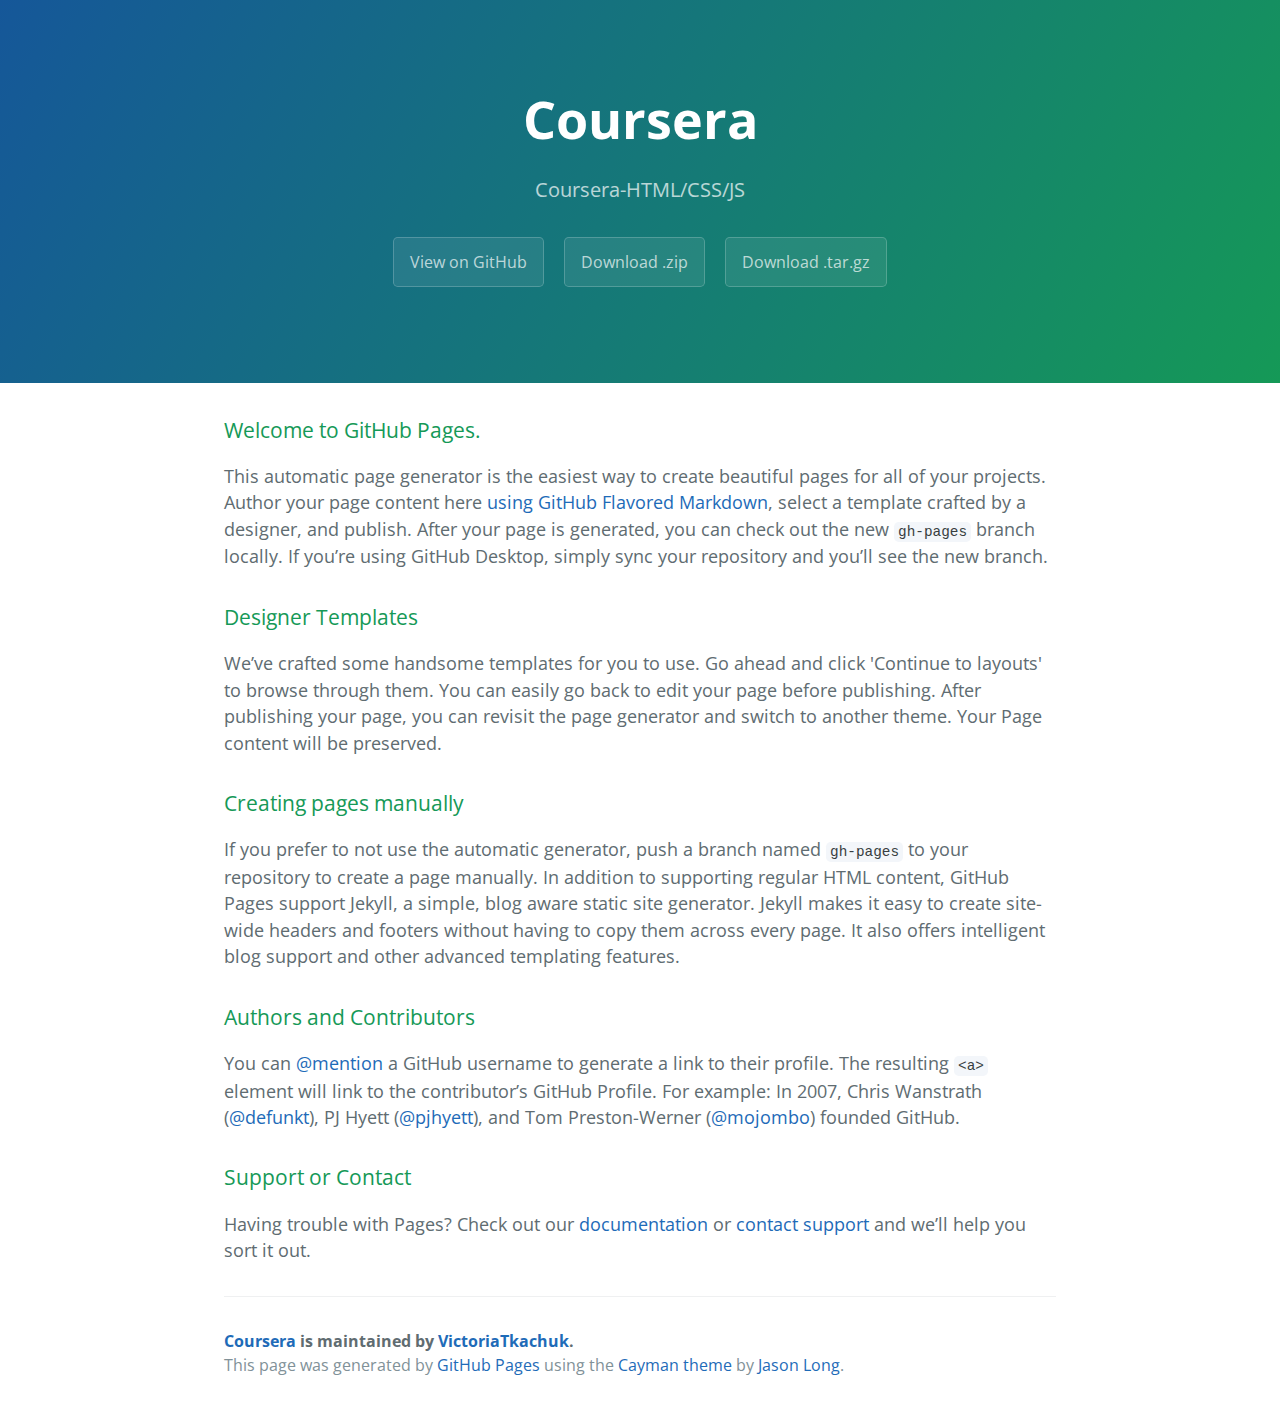
<file: index.html>
<!DOCTYPE html>
<html lang="en-us">
  <head>
    <meta charset="UTF-8">
    <title>Coursera by VictoriaTkachuk</title>
    <meta name="viewport" content="width=device-width, initial-scale=1">
    <link rel="stylesheet" type="text/css" href="stylesheets/normalize.css" media="screen">
    <link href='https://fonts.googleapis.com/css?family=Open+Sans:400,700' rel='stylesheet' type='text/css'>
    <link rel="stylesheet" type="text/css" href="stylesheets/stylesheet.css" media="screen">
    <link rel="stylesheet" type="text/css" href="stylesheets/github-light.css" media="screen">
  </head>
  <body>
    <section class="page-header">
      <h1 class="project-name">Coursera</h1>
      <h2 class="project-tagline">Coursera-HTML/CSS/JS</h2>
      <a href="https://github.com/VictoriaTkachuk/coursera" class="btn">View on GitHub</a>
      <a href="https://github.com/VictoriaTkachuk/coursera/zipball/master" class="btn">Download .zip</a>
      <a href="https://github.com/VictoriaTkachuk/coursera/tarball/master" class="btn">Download .tar.gz</a>
    </section>

    <section class="main-content">
      <h3>
<a id="welcome-to-github-pages" class="anchor" href="#welcome-to-github-pages" aria-hidden="true"><span aria-hidden="true" class="octicon octicon-link"></span></a>Welcome to GitHub Pages.</h3>

<p>This automatic page generator is the easiest way to create beautiful pages for all of your projects. Author your page content here <a href="https://guides.github.com/features/mastering-markdown/">using GitHub Flavored Markdown</a>, select a template crafted by a designer, and publish. After your page is generated, you can check out the new <code>gh-pages</code> branch locally. If you’re using GitHub Desktop, simply sync your repository and you’ll see the new branch.</p>

<h3>
<a id="designer-templates" class="anchor" href="#designer-templates" aria-hidden="true"><span aria-hidden="true" class="octicon octicon-link"></span></a>Designer Templates</h3>

<p>We’ve crafted some handsome templates for you to use. Go ahead and click 'Continue to layouts' to browse through them. You can easily go back to edit your page before publishing. After publishing your page, you can revisit the page generator and switch to another theme. Your Page content will be preserved.</p>

<h3>
<a id="creating-pages-manually" class="anchor" href="#creating-pages-manually" aria-hidden="true"><span aria-hidden="true" class="octicon octicon-link"></span></a>Creating pages manually</h3>

<p>If you prefer to not use the automatic generator, push a branch named <code>gh-pages</code> to your repository to create a page manually. In addition to supporting regular HTML content, GitHub Pages support Jekyll, a simple, blog aware static site generator. Jekyll makes it easy to create site-wide headers and footers without having to copy them across every page. It also offers intelligent blog support and other advanced templating features.</p>

<h3>
<a id="authors-and-contributors" class="anchor" href="#authors-and-contributors" aria-hidden="true"><span aria-hidden="true" class="octicon octicon-link"></span></a>Authors and Contributors</h3>

<p>You can <a href="https://help.github.com/articles/basic-writing-and-formatting-syntax/#mentioning-users-and-teams" class="user-mention">@mention</a> a GitHub username to generate a link to their profile. The resulting <code>&lt;a&gt;</code> element will link to the contributor’s GitHub Profile. For example: In 2007, Chris Wanstrath (<a href="https://github.com/defunkt" class="user-mention">@defunkt</a>), PJ Hyett (<a href="https://github.com/pjhyett" class="user-mention">@pjhyett</a>), and Tom Preston-Werner (<a href="https://github.com/mojombo" class="user-mention">@mojombo</a>) founded GitHub.</p>

<h3>
<a id="support-or-contact" class="anchor" href="#support-or-contact" aria-hidden="true"><span aria-hidden="true" class="octicon octicon-link"></span></a>Support or Contact</h3>

<p>Having trouble with Pages? Check out our <a href="https://help.github.com/pages">documentation</a> or <a href="https://github.com/contact">contact support</a> and we’ll help you sort it out.</p>

      <footer class="site-footer">
        <span class="site-footer-owner"><a href="https://github.com/VictoriaTkachuk/coursera">Coursera</a> is maintained by <a href="https://github.com/VictoriaTkachuk">VictoriaTkachuk</a>.</span>

        <span class="site-footer-credits">This page was generated by <a href="https://pages.github.com">GitHub Pages</a> using the <a href="https://github.com/jasonlong/cayman-theme">Cayman theme</a> by <a href="https://twitter.com/jasonlong">Jason Long</a>.</span>
      </footer>

    </section>

  
  </body>
</html>
</file>
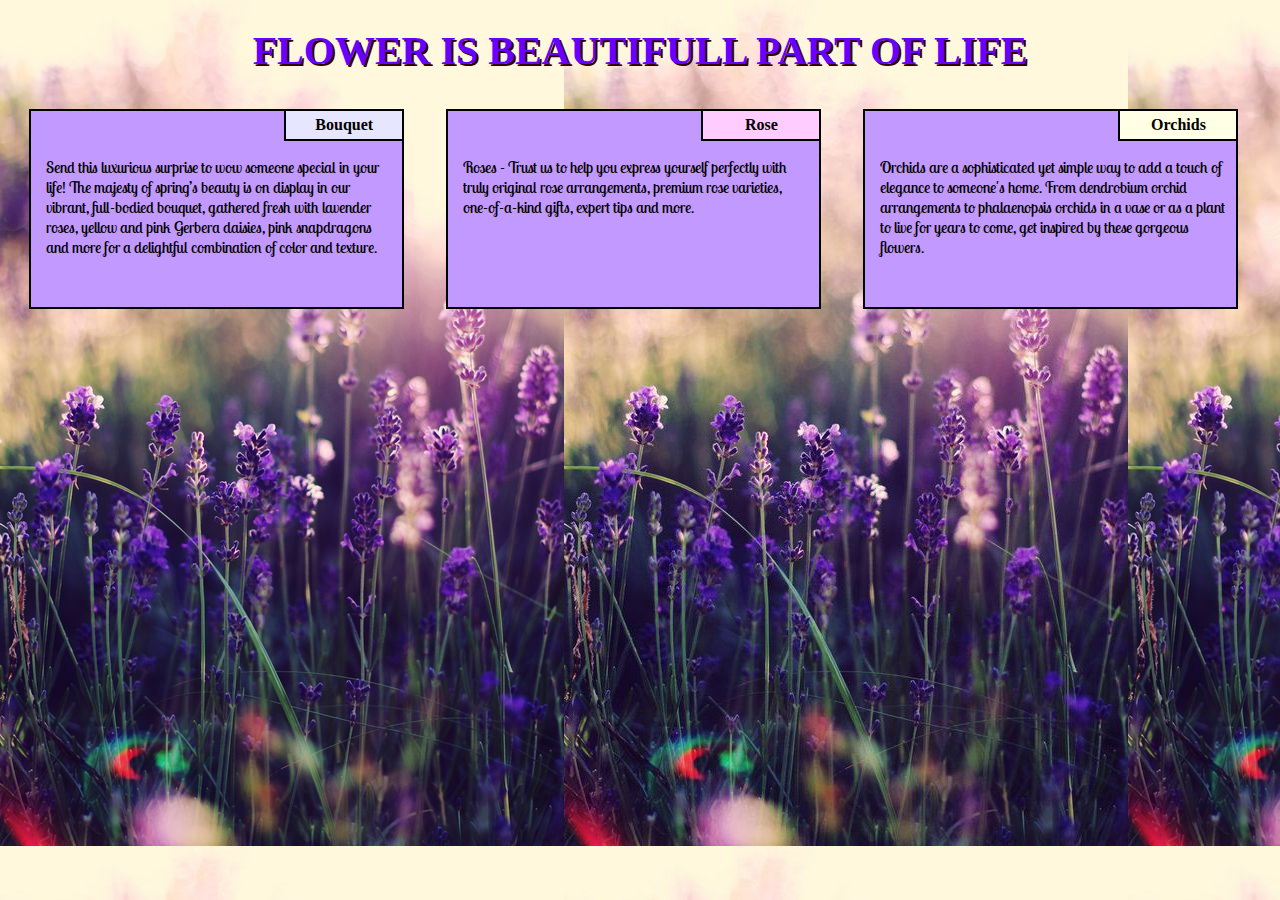
<file: coursera-2/index.html>
<!DOCTYPE html>
<html>
<head>
<meta charset="utf-8">
<meta name="viewport" content="width=device-width, initial-scale=1">
<link rel="stylesheet" type="text/css" href="css/style.css">
<link href='https://fonts.googleapis.com/css?family=Lobster+Two:400italic' rel='stylesheet' type='text/css'>
<title>About Flower</title>
</head>
<body>
<h1>Flower is beautifull part of life</h1>

<div class="row">
  <div class="col-lg-4 col-md-6 col-m-12">
  	<div  class="title">
  		<span id="tile-1">Bouquet</span>
  		<p>Send this luxurious surprise to wow someone special in your life! The majesty of spring’s beauty is on display in our vibrant, full-bodied bouquet, gathered fresh with lavender roses, yellow and pink Gerbera daisies, pink snapdragons and more for a delightful combination of color and texture.</p>
  	</div>
  </div>	
  <div class="col-lg-4 col-md-6 col-m-12">
  	<div  class="title">
  		<span id="tile-2">Rose</span>
  		<p>Roses - Trust us to help you express yourself perfectly with truly original rose arrangements, premium rose varieties, one-of-a-kind gifts, expert tips and more.</p>
  	</div>
  </div>	
  	<div class="col-lg-4 col-md-12 col-m-12">
  		<div  class="title">
  			<span id="tile-3">Orchids</span>
  			<p>Orchids are a sophisticated yet simple way to add a touch of elegance to someone's home. From dendrobium orchid arrangements to phalaenopsis orchids in a vase or as a plant to live for years to come, get inspired by these gorgeous flowers.</p>
  		</div>
  	</div>
  </div>
</div>

</body>
</html>
</file>
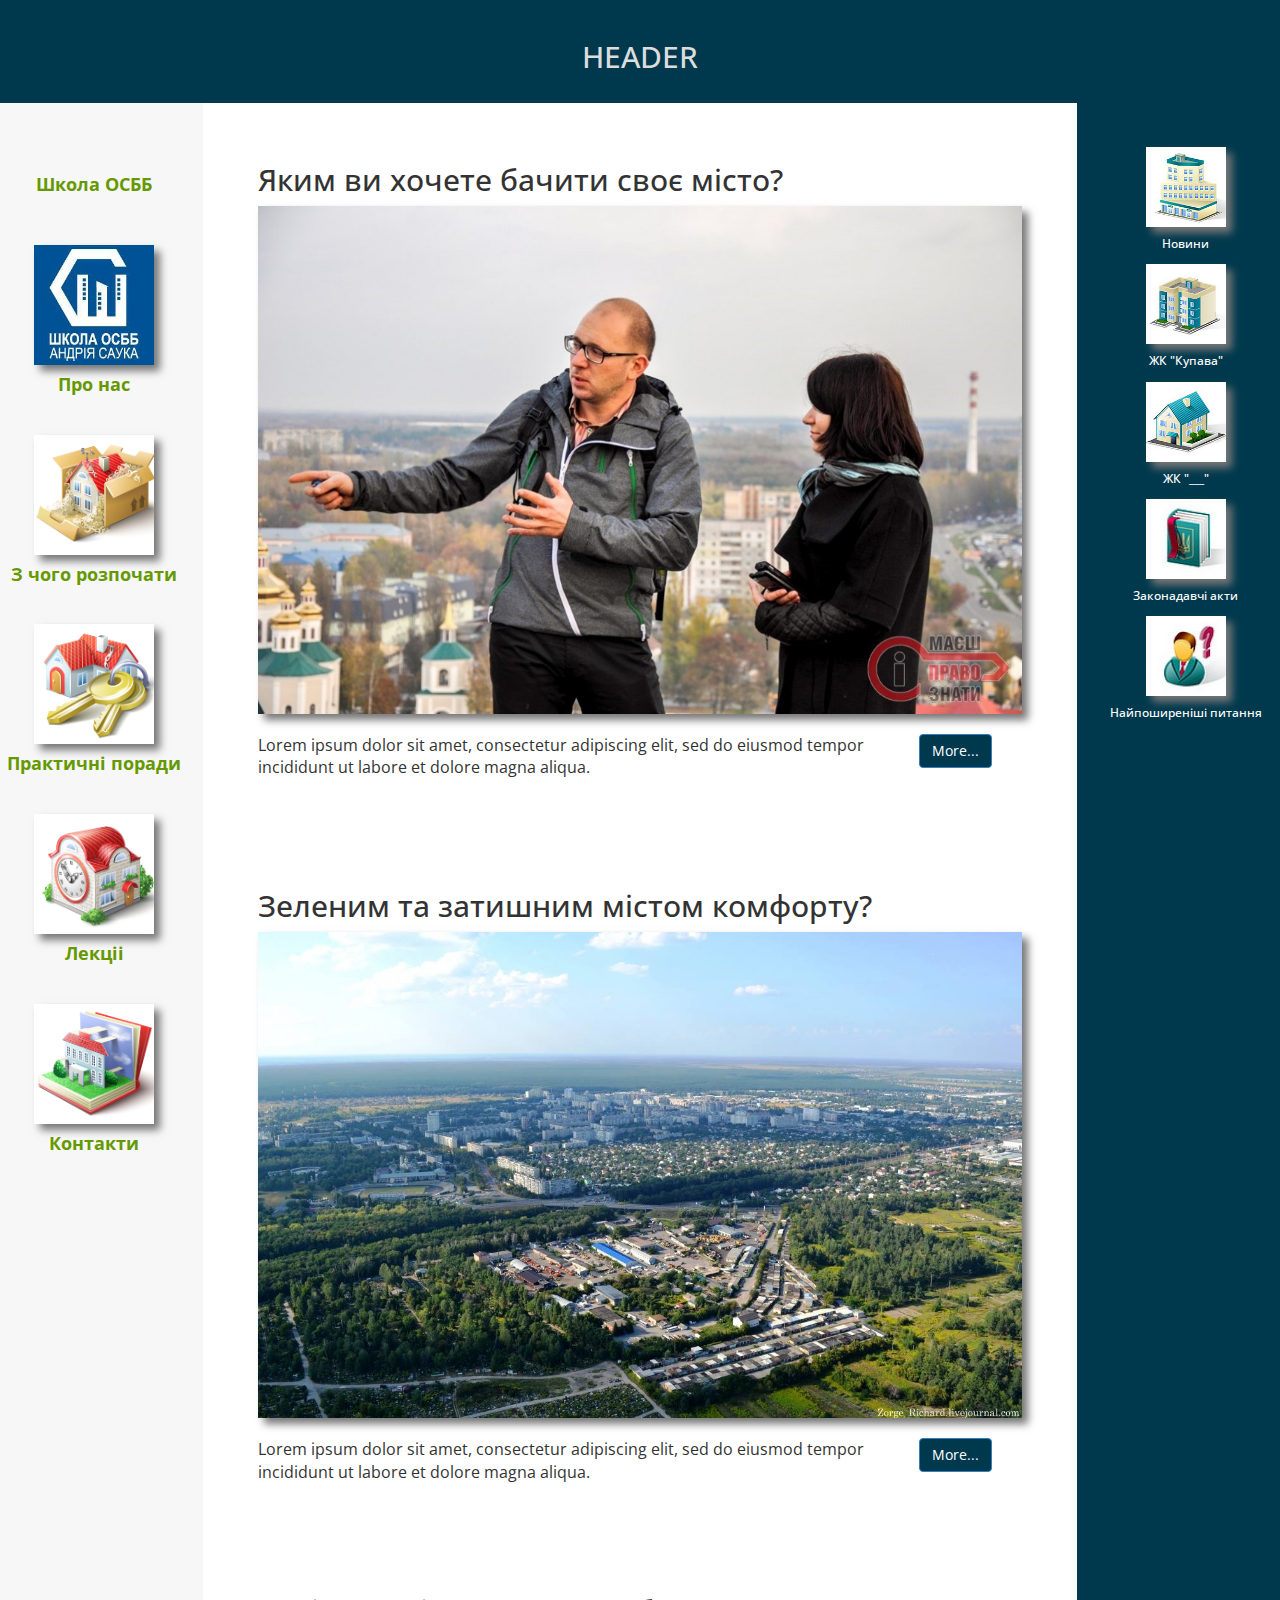
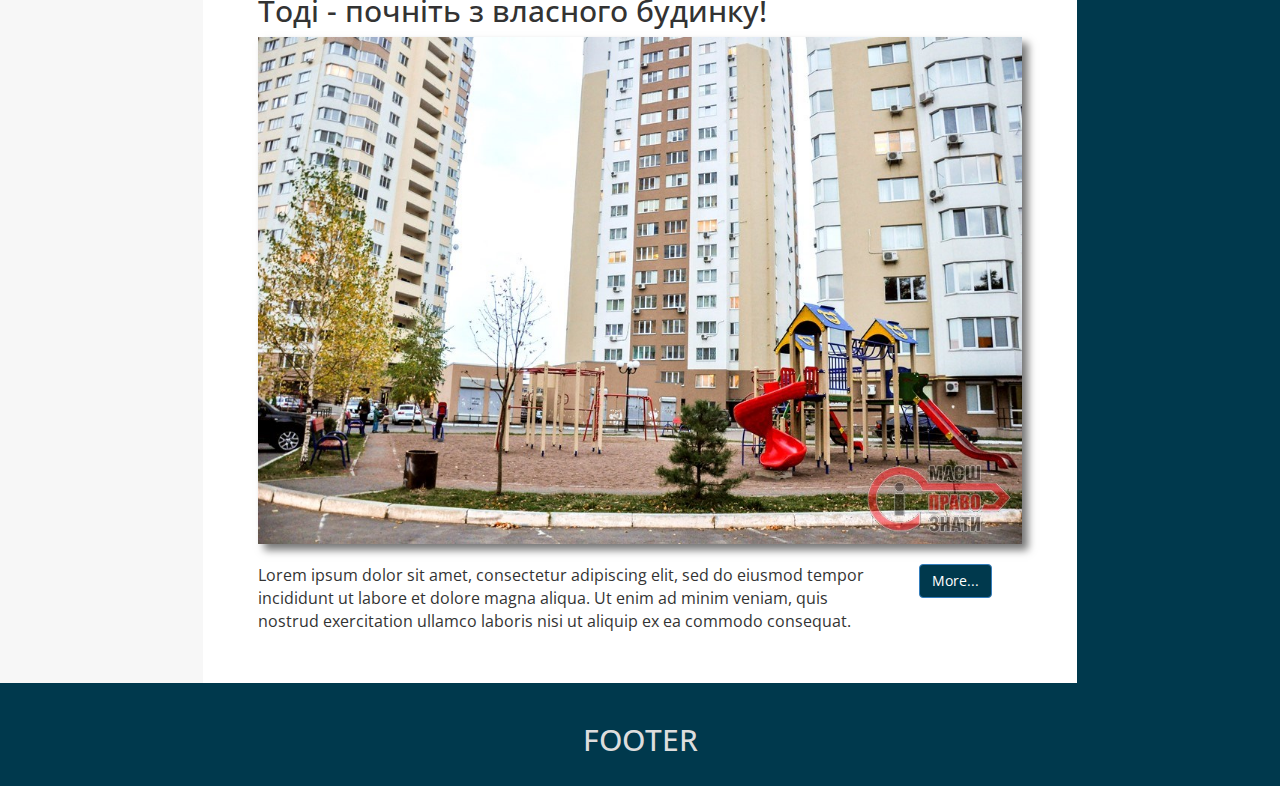
<file: school/index.html>
<!doctype html>
<html>
<head>
    <meta charset="utf-8">
    <title>Школа ОСББ - Андрія Саука </title>
    <meta name="viewport" content="width=device-width, initial-scale=1, maximum-scale=1, user-scalable=no">
    <link href='http://fonts.googleapis.com/css?family=Open+Sans' rel='stylesheet' type='text/css'>
    <!-- Bootstrap -->
    <link href="css/bootstrap.min.css" rel="stylesheet">
    <link href="css/style.css" rel="stylesheet">
    <link rel="icon" type="image/png" href="images/logo-ico.png" sizes="75x75">
</head>

<body>

	<header class="container-fluid">
		<h2>HEADER</h2>
	</header>

	 <!-- main container -->
	<div class="container-fluid container-sm-height">
		<div class="row row-sm-heigth">

            <section class="col-sm-7 col-lg-8 col-sm-push-3 col-lg-push-2 col-sm-height">

                <article>
                    <h2>Яким ви хочете бачити своє місто?</h2>
                    <img src="images/Sauk.jpg" />
                    <div class="row">
                        <p class="col-sm-10">
                            Lorem ipsum dolor sit amet, consectetur adipiscing elit, sed do eiusmod
                            tempor incididunt ut labore et dolore magna aliqua.
                        </p>
                        <div class="col-sm-2">
                            <input type="button" class="btn btn-primary" value="More..." />
                        </div>
                    </div>
                </article>

                <article>
                    <h2>Зеленим та затишним містом комфорту?</h2>
                    <img src="images/bro-high.jpg" />
                    <div class="row">
                        <p class="col-sm-10">
                            Lorem ipsum dolor sit amet, consectetur adipiscing elit, sed do eiusmod
                            tempor incididunt ut labore et dolore magna aliqua.
                        </p>
                        <div class="col-sm-2">
                            <input type="button" class="btn btn-primary" value="More..." />
                        </div>
                    </div>
                </article>

                <article>
                    <h2>Тоді - почніть з власного будинку!</h2>
                    <img src="images/comfort.jpg" />
                    <div class="row">
                        <p class="col-sm-10">
                            Lorem ipsum dolor sit amet, consectetur adipiscing elit, sed do eiusmod
                            tempor incididunt ut labore et dolore magna aliqua. Ut enim ad minim veniam,
                            quis nostrud exercitation ullamco laboris nisi ut aliquip ex ea commodo consequat.
                        </p>
                        <div class="col-sm-2">
                            <input type="button" class="btn btn-primary" value="More..." />
                        </div>
                    </div>
                </article>
            </section>

            <aside class="col-sm-3 col-lg-2 col-sm-pull-7 col-lg-pull-8 col-sm-height">
                <h4 class="range-title">
                    <b>Школа ОСББ</b>
                </h4>

                <div class="range-list">
                    <a href="wasatch-range.html">
                        <img src="images/logo.jpg" />
                        <h4>Про нас</h4>
                    </a>

                    <a href="mummy-range.html">
                        <img src="images/house-full-1.png" />
                        <h4>З чого розпочати</h4>
                    </a>

                    <a href="front-range.html">
                        <img src="images/house-full-2.png" />
                        <h4>Практичні поради</h4>
                    </a>

                    <a href="sawtooth-range.html">
                        <img src="images/house-full-3.png" />
                        <h4>Лекціі</h4>
                    </a>

                    <a href="west-elk-mountains.html">
                        <img src="images/house-full-4.png" />
                        <h4>Контакти</h4>
                    </a>
                </div>
            </aside>

            <aside class="sports-icon-list col-xs-12 col-md-2 col-sm-height">
                <a href="downhill.html">
                    <img src="images/house-1.jpg" alt="Downhill" />
                    <h6>Новини</h6>
                </a>

                <a href="snowboarding.html">
                    <img src="images/house-2.jpg" alt="Snowboarding" />
                    <h6>ЖК "Купава"</h6>
                </a>

                <a href="bobsled.html">
                    <img src="images/house-3.jpg" alt="Bobsled" />
                    <h6>ЖК "___"</h6>
                </a>

                <a href="cross-country.html">
                    <img src="images/law.jpg" alt="Cross Country" />
                    <h6>Законадавчі акти</h6>
                </a>

                <a href="biathlon.html">
                    <img src="images/FAQ.jpg" alt="Biathlon" />
                    <h6>Найпоширеніші питання</h6>
                </a>
            </aside>
        </div>
	</div> <!-- End main container -->

	<footer class="container-fluid">
		<h2>FOOTER</h2>
	</footer>

<!-- javascript -->
    <script src="js/jquery.min.js"></script>
    <script src="js/bootstrap.min.js"></script>
</body>
</html>
</file>
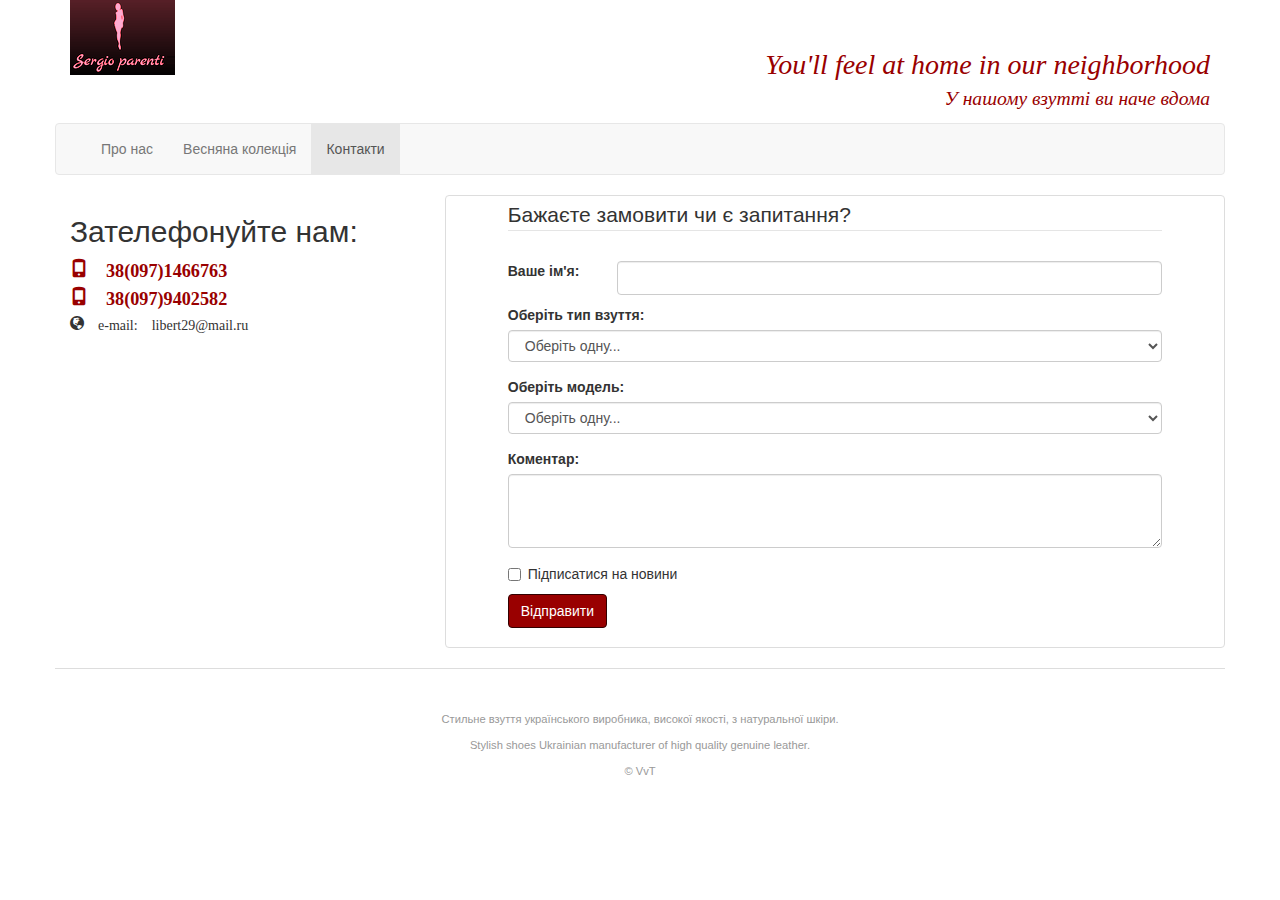
<file: shop-1/contact.html>
<!doctype html>
<html>
<head>
    <meta charset="utf-8">
    <title>Sergio Parenti: You'll Feel At Home in Our Shoes</title>
    <meta name="viewport" content="width=device-width, initial-scale=1.0">
    <!-- Bootstrap -->
    <link href="css/bootstrap.min.css" rel="stylesheet">
    <link href="css/custom.css" rel="stylesheet">
</head>

<body>
	<div class="container">
		<header class="row">
			<div class="col-sm-3 logo"><img src="images/logo.png" alt="The Landon Hotel. "></div>
			<div class="col-sm-9 tagline">You'll feel at home in our neighborhood
			<p class="tagline-text">У нашому взутті ви наче вдома</p></div>
		</header>
		<div class="row">
			<nav class="navbar navbar-default" role="navigation">
			  <div class="container-fluid">
			    <!-- Brand and toggle get grouped for better mobile display -->
			    <div class="navbar-header">
			      <button type="button" class="navbar-toggle" data-toggle="collapse" data-target="#navbar">
			        <span class="sr-only">Toggle navigation</span>
			        <span class="icon-bar"></span>
			        <span class="icon-bar"></span>
			        <span class="icon-bar"></span>
			      </button>
			    </div>

			    <!-- Collect the nav links, forms, and other content for toggling -->
			    <div class="collapse navbar-collapse" id="navbar">
			      <ul class="nav navbar-nav">
			        <li><a href="index.html">Про нас</a></li>
			        <li><a href="execs.html">Весняна колекція</a></li>
			        <li class="active"><a href="contact.html">Контакти</a></li>
			      </ul>
			    </div><!-- end navbar-collapse -->
			  </div><!-- end container-fluid -->
			</nav>
		</div>
		<div class="row">
			<div class="col-sm-4">
			<div class="caption">
				<h2 >Зателефонуйте нам: </h2>
				<p class="glyphicon glyphicon-phone"> 38(097)1466763</p>
				<br>  
				<p class="glyphicon glyphicon-phone"> 38(097)9402582</p>
				<br>
				<p class="glyphicon glyphicon-globe"> e-mail: libert29@mail.ru</p>
			</div>
			</div>
			<div class="thumbnail col-sm-8">
			<form role="form">
		        <fieldset>
		          	<legend>Бажаєте замовити чи є запитання?</legend>
		          	<div class="form-group">
		          		<label form="name" class="col-sm-2">Ваше ім'я:</label>
		          		<div class="col-sm-10">
		          			<input type="text" name="name" class="form-control">
		          		</div>
		          	</div>
		          
			       <div class="form-group">
			          <label for="continent" class="control-label">Оберіть тип взуття:</label>
			          <select name="continent" size="1" class="form-control">
			            <option selected>Оберіть одну...</option>
			            <option value="afr">Туфлі</option>
			            <option value="ant">Сліппони</option>
			            <option value="asia">Сапожки</option>
			            <option value="aus">Босоножки</option>
			            <option value="eur">Кеди</option>
			           </select>
		      		</div>

		      		<div class="form-group">
			          <label for="continent" class="control-label">Оберіть модель:</label>
			          <select name="continent" size="1" class="form-control">
			            <option selected>Оберіть одну...</option>
			            <option value="afr">№ моделі</option>
			            <option value="ant">№ моделі</option>
			            <option value="asia">№ моделі</option>
			            <option value="aus">№ моделі</option>
			            <option value="eur">№ моделі</option>
			           </select>
		      		</div>

		      		<div class="form-group">
			          <label for="comments" class="control-label">Коментар:</label>
			          <textarea name="comments" class="form-control" rows="3"></textarea>
			        </div>
			        

			        <label for="subscribe" class="checkbox-inline">
			            <input name="subscribe" type="checkbox" value="subscribe" data-toggle="collapse" data-target="#email">
			            Підписатися на новини 
			        </label>

			        <div class="form-group collapse in" id="email">
			          	<label for="email" class="col-sm-2">Ваш email: </label>
			        	<div class="col-sm-10">  
			            	<input type="text" name="email" class="form-control">
			            </div>
			        </div>
			        <div class="form-group">
		          		<button type="submit" class="btn btn-primary">Відправити</button>
		          	</div>
		        </fieldset>
		    </form>
		   </div>

		</div>
		<footer class="row siteinfo">
			<p> Стильне взуття українського виробника, високої якості, з натуральної шкіри.</p> 
			<p> Stylish shoes Ukrainian manufacturer of high quality genuine leather.</p>
			<p>&copy; VvT</p>
		</footer>
	</div><!-- end container -->

    
<!-- javascript -->
    <script src="js/jquery.min.js"></script>
    <script src="js/bootstrap.min.js"></script>
    <script>
    	$(".form-group.collapse").collapse();
    </script>

</body>
</html>
</file>
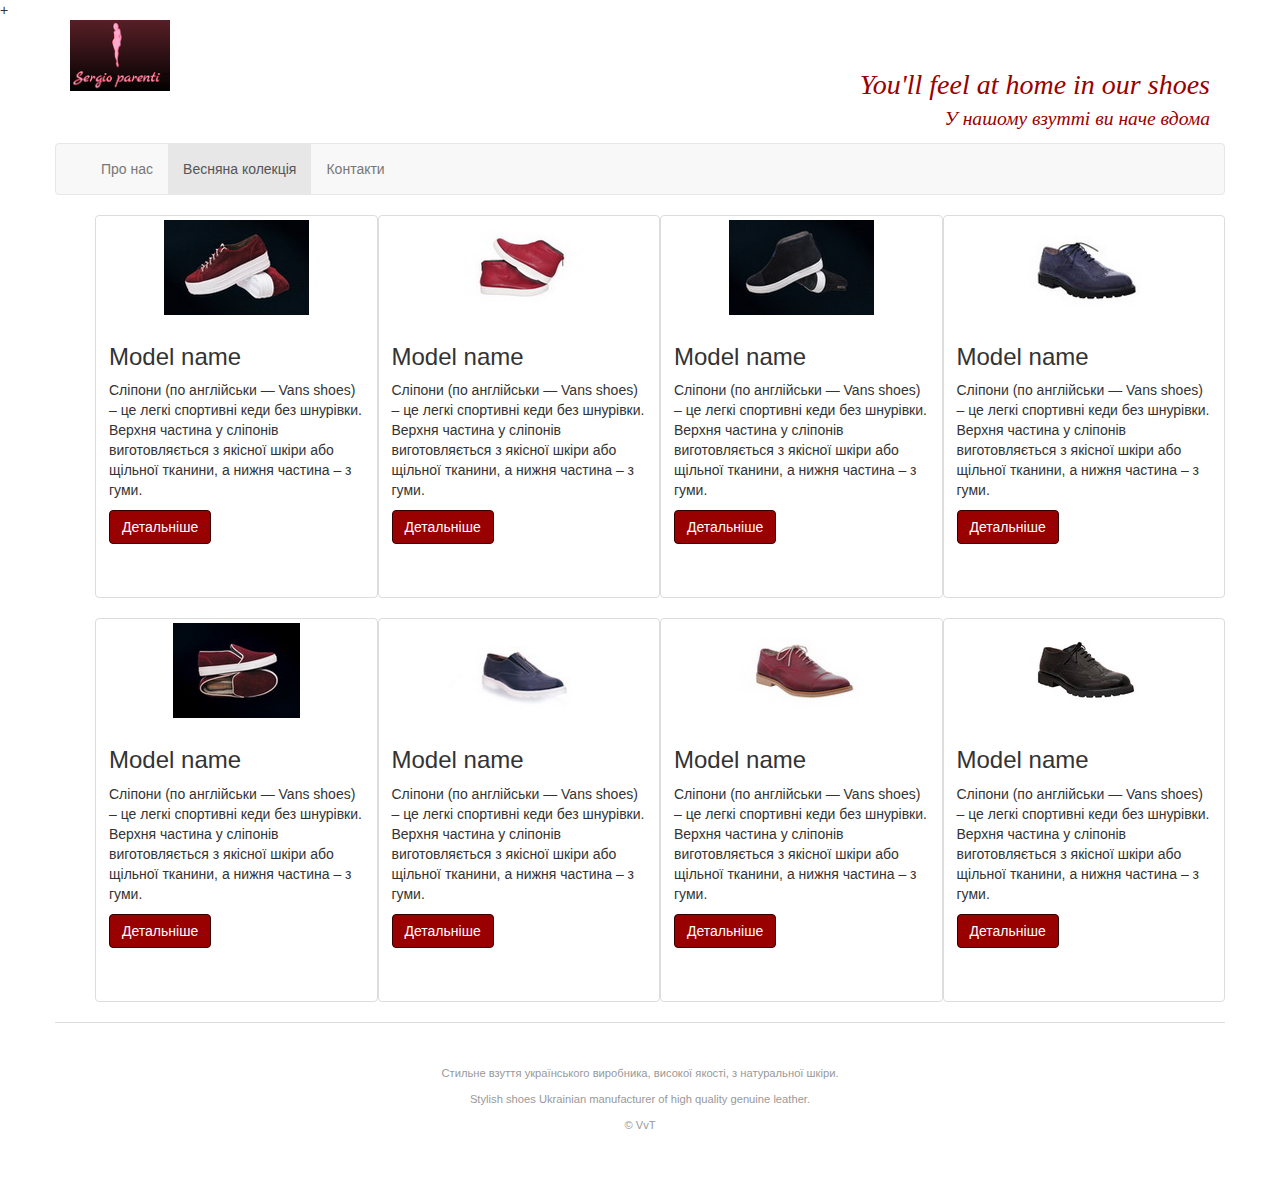
<file: shop-1/execs.html>
<!doctype html>
<html>
<head>
    <meta charset="utf-8">
    <title>Sergio parenti: Весняна колекція</title>
    <meta name="viewport" content="width=device-width, initial-scale=1.0">
    <!-- Bootstrap -->
    <link href="css/bootstrap.min.css" rel="stylesheet">
    <link href="css/custom.css" rel="stylesheet">+
</head>

	<body>
	<div class="container">
		<header class="row">
			<div class="col-sm-3 logo"><img width="100" src="images/logo.png" alt="Sergio Parenti "></div>
			<div class="col-sm-9 tagline">You'll feel at home in our shoes
               <p class="tagline-text">У нашому взутті ви наче вдома</p> 
            </div>
		</header>
		<div class="row">
			<nav class="navbar navbar-default" role="navigation">
			  <div class="container-fluid">
			    <!-- Brand and toggle get grouped for better mobile display -->
			    <div class="navbar-header">
			      <button type="button" class="navbar-toggle" data-toggle="collapse" data-target="#navbar">
			        <span class="sr-only">Toggle navigation</span>
			        <span class="icon-bar"></span>
			        <span class="icon-bar"></span>
			        <span class="icon-bar"></span>
			      </button>
			    </div>

			    <!-- Collect the nav links, forms, and other content for toggling -->
			    <div class="collapse navbar-collapse" id="navbar">
			      <ul class="nav navbar-nav">
			        <li><a href="index.html">Про нас</a></li>
			        <li class="active"><a href="execs.html">Весняна колекція</a></li>
			        <li><a href="contact.html">Контакти</a></li>
			      </ul>
			    </div><!-- end navbar-collapse -->
			  </div><!-- end container-fluid -->
			</nav>
		</div>
		<div class="row">
			<ul>
				
				<li class="thumbnail col-sm-4 col-lg-3 col-xs-6">
					<a href="#forteau" data-toggle="modal"><img height="95" src="images/forteau-thumb.jpg" alt="Cecilia Forteau, President, Latin America."></a>
					<div class="caption">
						<h3>Model name</h3>
						<p>Сліпони (по англійськи — Vans shoes) – це легкі спортивні кеди без шнурівки. Верхня частина у сліпонів виготовляється з якісної шкіри або щільної тканини, а нижня частина – з гуми.  </p>
						<p><a href="#forteau" data-toggle="modal" class="btn btn-primary" role="button"> Детальніше</a></p>
					</div>
				</li>

				<li class="thumbnail col-sm-4 col-lg-3 col-xs-6">
					<a href="#nuan" data-toggle="modal"><img height="95" src="images/nuan-thumb.jpg" alt="Chong Nuan, President, Asia/Africa."></a>
					<div class="caption">
						<h3>Model name</h3>
						<p>Сліпони (по англійськи — Vans shoes) – це легкі спортивні кеди без шнурівки. Верхня частина у сліпонів виготовляється з якісної шкіри або щільної тканини, а нижня частина – з гуми. </p>
						<p><a href="#nuan" data-toggle="modal" class="btn btn-primary" role="button"> Детальніше</a></p>
					</div>
				</li>

				<li class="thumbnail col-sm-4 col-lg-3 col-xs-6">
					<a href="#perfington" data-toggle="modal"><img height="95" src="images/perfington-thumb.jpg" alt="Jonathan Perfington, President, North America."></a>
					<div class="caption">
						<h3>Model name</h3>
						<p>Сліпони (по англійськи — Vans shoes) – це легкі спортивні кеди без шнурівки. Верхня частина у сліпонів виготовляється з якісної шкіри або щільної тканини, а нижня частина – з гуми. </p>
						<p><a href="#perfington" data-toggle="modal" class="btn btn-primary" role="button"> Детальніше</a></p>
					</div>
				</li>

				<li class="thumbnail col-sm-4 col-lg-3 col-xs-6">
					<a href="#tristener" data-toggle="modal"><img height="95" src="images/tristener-thumb.jpg" alt="Mark Tristener, CFO."></a>
					<div class="caption">
						<h3>Model name</h3>
						<p>Сліпони (по англійськи — Vans shoes) – це легкі спортивні кеди без шнурівки. Верхня частина у сліпонів виготовляється з якісної шкіри або щільної тканини, а нижня частина – з гуми.</p>
						<p><a href="#tristener" data-toggle="modal" class="btn btn-primary" role="button"> Детальніше</a></p>
					</div>
				</li>

				<li class="thumbnail col-sm-4 col-lg-3 col-xs-6">
					<a href="#landon" data-toggle="modal"><img height="95" src="images/landon-thumb.jpg" alt="Dahlia Landon, President and CEO."></a>
					<div class="caption">
						<h3>Model name</h3>
						<p>Сліпони (по англійськи — Vans shoes) – це легкі спортивні кеди без шнурівки. Верхня частина у сліпонів виготовляється з якісної шкіри або щільної тканини, а нижня частина – з гуми. </p>
						<p><a href="#landon" data-toggle="modal" class="btn btn-primary" role="button"> Детальніше</a></p>
					</div>
				</li>

				<li class="thumbnail col-sm-4 col-lg-3 col-xs-6">
					<a href="#veladoner" data-toggle="modal"><img height="95" src="images/veladoner-thumb.jpg" alt="Jennifer Veladoner, President, Europe."></a>
					<div class="caption">
						<h3>Model name</h3>
						<p>Сліпони (по англійськи — Vans shoes) – це легкі спортивні кеди без шнурівки. Верхня частина у сліпонів виготовляється з якісної шкіри або щільної тканини, а нижня частина – з гуми. </p>
						<p><a href="#veladoner" data-toggle="modal" class="btn btn-primary" role="button"> Детальніше</a></p>
					</div>
				</li>

				<li class="thumbnail col-sm-4 col-lg-3 col-xs-6">
					<a href="#wandaleere" data-toggle="modal"><img height="95"95 src="images/wandaleere-thumb.jpg" alt="Harold Wandaleere, General Counsel."></a>
					<div class="caption">
						<h3>Model name</h3>
						<p>Сліпони (по англійськи — Vans shoes) – це легкі спортивні кеди без шнурівки. Верхня частина у сліпонів виготовляється з якісної шкіри або щільної тканини, а нижня частина – з гуми. </p>
						<p><a href="#wandaleere" data-toggle="modal" class="btn btn-primary" role="button"> Детальніше</a></p>
					</div>
				</li>
				
				<li class="thumbnail col-sm-4 col-lg-3 col-xs-6">
					<a href="#roman" data-toggle="modal"><img height="95"95 src="images/last-thumb.jpg" alt="roman"></a>
					<div class="caption">
						<h3>Model name</h3>
						<p>Сліпони (по англійськи — Vans shoes) – це легкі спортивні кеди без шнурівки. Верхня частина у сліпонів виготовляється з якісної шкіри або щільної тканини, а нижня частина – з гуми. </p>
						<p><a href="#roman" data-toggle="modal" class="btn btn-primary" role="button"> Детальніше</a></p>
					</div>
				</li>

			</ul>
		</div>
		<footer class="row siteinfo">
			<p> Стильне взуття українського виробника, високої якості, з натуральної шкіри.</p> 
			<p> Stylish shoes Ukrainian manufacturer of high quality genuine leather.</p>
            <p>&copy; VvT</p>
		</footer>
	</div><!-- end container -->

<!-- modal windows -->
        <div id="landon" class="modal fade" tabindex="-1">
            <div class="modal-dialog">
                <div class="modal-content">
                    <div class="modal-header">
                        <button type="button" class="close glyphicon glyphicon-remove" data-dismiss="modal"></button>
                        <h3 class="modal-title">Сліпони: №моделі</h3>
                    </div>
                    <div class="modal-body">
                        <p><img src="images/landon-large.jpg" alt="Dahlia Landon." class="img-responsive pull-left"></p>
                        <p> Сліпони (по англійськи — Vans shoes) – це легкі спортивні кеди без шнурівки. Верхня частина у слипонов виготовляється з щільної тканини, а нижня частина – з гуми.</p>
                        <p> Яскраві сліпони допускається носити з будь-яким неформальної одягом. Сліпони будуть дуже доречні на вечірках, на прогулянках в парку, у фітнес-центрах — загалом, будь-яких не урочистих заходах, особливо в літню пору року. Можна надягати сліпони з джинсовими, шифоновими спідницями, легкими блузками, сарафанами і легкими сукнями у вуличному стилі. Слід зазначити, що в якості аксесуарів до такого взуття відмінно підійдуть пластикові і дерев’яні браслети, сумки-портфелі та рюкзаки.</p>
                    </div>
                    <div class="modal-footer">
                        <h3 class="modal-title">Ціна: 1770.00 </h3>
                        <button class="btn btn-primary" data-dismiss="modal">Close</button>
                    </div>
                </div>
            </div>
        </div>
        
        <div id="forteau" class="modal fade" tabindex="-1">
            <div class="modal-dialog">
                <div class="modal-content">
                    <div class="modal-header">
                        <button type="button" class="close glyphicon glyphicon-remove" data-dismiss="modal"></button>
                        <h3 class="modal-title">Сліпони: №моделі</h3>
                    </div>
                    <div class="modal-body">
                        <p><img src="images/forteau-large.jpg" alt="Cecilia Forteau." class="img-responsive pull-right"></p>
                        <p> Сліпони (по англійськи — Vans shoes) – це легкі спортивні кеди без шнурівки. Верхня частина у слипонов виготовляється з щільної тканини, а нижня частина – з гуми.</p>
                        <p> Яскраві сліпони допускається носити з будь-яким неформальної одягом. Сліпони будуть дуже доречні на вечірках, на прогулянках в парку, у фітнес-центрах — загалом, будь-яких не урочистих заходах, особливо в літню пору року. Можна надягати сліпони з джинсовими, шифоновими спідницями, легкими блузками, сарафанами і легкими сукнями у вуличному стилі. Слід зазначити, що в якості аксесуарів до такого взуття відмінно підійдуть пластикові і дерев’яні браслети, сумки-портфелі та рюкзаки.</p>
                    </div>
                    <div class="modal-footer">
                        <h3 class="modal-title">Ціна: 1770.00 </h3>
                        <button class="btn btn-primary" data-dismiss="modal">Close</button>
                    </div>
                </div>
            </div>
        </div>
        
       <div id="nuan" class="modal fade" tabindex="-1">
            <div class="modal-dialog">
                <div class="modal-content">
                    <div class="modal-header">
                        <button type="button" class="close glyphicon glyphicon-remove" data-dismiss="modal"></button>
                        <h3 class="modal-title">Сліпони: №моделі</h3>
                    </div>
                    <div class="modal-body">
                        <p><img src="images/nuan-large.jpg" alt="Chong Nuan." class="img-responsive pull-left"></p>
                        <p> Сліпони (по англійськи — Vans shoes) – це легкі спортивні кеди без шнурівки. Верхня частина у слипонов виготовляється з щільної тканини, а нижня частина – з гуми.</p>
                        <p> Яскраві сліпони допускається носити з будь-яким неформальної одягом. Сліпони будуть дуже доречні на вечірках, на прогулянках в парку, у фітнес-центрах — загалом, будь-яких не урочистих заходах, особливо в літню пору року. Можна надягати сліпони з джинсовими, шифоновими спідницями, легкими блузками, сарафанами і легкими сукнями у вуличному стилі. Слід зазначити, що в якості аксесуарів до такого взуття відмінно підійдуть пластикові і дерев’яні браслети, сумки-портфелі та рюкзаки.</p>
                    </div>
                    <div class="modal-footer">
                        <h3 class="modal-title">Ціна: 1770.00 </h3>
                        <button class="btn btn-primary" data-dismiss="modal">Close</button>
                    </div>
                </div>
            </div>
        </div>
        
        <div id="perfington" class="modal fade" tabindex="-1">
            <div class="modal-dialog">
                <div class="modal-content">
                    <div class="modal-header">
                        <button type="button" class="close glyphicon glyphicon-remove" data-dismiss="modal"></button>
                        <h3 class="modal-title">Сліпони: №моделі</h3>
                    </div>
                    <div class="modal-body">
                        <p><img src="images/perfington-large.jpg" alt="Jonathan Perfington." class="img-responsive pull-right"></p>
                        <p> Сліпони (по англійськи — Vans shoes) – це легкі спортивні кеди без шнурівки. Верхня частина у слипонов виготовляється з щільної тканини, а нижня частина – з гуми.</p>
                        <p> Яскраві сліпони допускається носити з будь-яким неформальної одягом. Сліпони будуть дуже доречні на вечірках, на прогулянках в парку, у фітнес-центрах — загалом, будь-яких не урочистих заходах, особливо в літню пору року. Можна надягати сліпони з джинсовими, шифоновими спідницями, легкими блузками, сарафанами і легкими сукнями у вуличному стилі. Слід зазначити, що в якості аксесуарів до такого взуття відмінно підійдуть пластикові і дерев’яні браслети, сумки-портфелі та рюкзаки.</p>
                    </div>
                    <div class="modal-footer">
                        <h3 class="modal-title">Ціна: 1770.00 </h3>
                        <button class="btn btn-primary" data-dismiss="modal">Close</button>
                    </div>
                </div>
            </div>
        </div>
        
        <div id="tristener" class="modal fade" tabindex="-1">
            <div class="modal-dialog">
                <div class="modal-content">
                    <div class="modal-header">
                        <button type="button" class="close glyphicon glyphicon-remove" data-dismiss="modal"></button>
                        <h3 class="modal-title">Сліпони: №моделі</h3>
                    </div>
                    <div class="modal-body">
                        <p><img src="images/tristener-large.jpg" alt="Mark Tristener." class="img-responsive pull-left"></p>
                        <p> Сліпони (по англійськи — Vans shoes) – це легкі спортивні кеди без шнурівки. Верхня частина у слипонов виготовляється з щільної тканини, а нижня частина – з гуми.</p>
                        <p> Яскраві сліпони допускається носити з будь-яким неформальної одягом. Сліпони будуть дуже доречні на вечірках, на прогулянках в парку, у фітнес-центрах — загалом, будь-яких не урочистих заходах, особливо в літню пору року. Можна надягати сліпони з джинсовими, шифоновими спідницями, легкими блузками, сарафанами і легкими сукнями у вуличному стилі. Слід зазначити, що в якості аксесуарів до такого взуття відмінно підійдуть пластикові і дерев’яні браслети, сумки-портфелі та рюкзаки.</p>
                    </div>
                    <div class="modal-footer">
                        <h3 class="modal-title">Ціна: 1770.00 </h3>
                        <button class="btn btn-primary" data-dismiss="modal">Close</button>
                    </div>
                </div>
            </div>
        </div>
        
        <div id="veladoner" class="modal fade" tabindex="-1">
            <div class="modal-dialog">
                <div class="modal-content">
                    <div class="modal-header">
                        <button type="button" class="close glyphicon glyphicon-remove" data-dismiss="modal"></button>
                        <h3 class="modal-title">Сліпони: №моделі</h3>
                    </div>
                    <div class="modal-body">
                        <p><img src="images/veladoner-large.jpg" alt="Jennifer Veladoner." class="img-responsive pull-right"></p>
                        <p> Сліпони (по англійськи — Vans shoes) – це легкі спортивні кеди без шнурівки. Верхня частина у слипонов виготовляється з щільної тканини, а нижня частина – з гуми.</p>
                        <p> Яскраві сліпони допускається носити з будь-яким неформальної одягом. Сліпони будуть дуже доречні на вечірках, на прогулянках в парку, у фітнес-центрах — загалом, будь-яких не урочистих заходах, особливо в літню пору року. Можна надягати сліпони з джинсовими, шифоновими спідницями, легкими блузками, сарафанами і легкими сукнями у вуличному стилі. Слід зазначити, що в якості аксесуарів до такого взуття відмінно підійдуть пластикові і дерев’яні браслети, сумки-портфелі та рюкзаки.</p>
                    </div>
                    <div class="modal-footer">
                        <h3 class="modal-title">Ціна: 1770.00 </h3>
                        <button class="btn btn-primary" data-dismiss="modal">Close</button>
                    </div>
                </div>
            </div>
        </div>
        
        <div id="wandaleere" class="modal fade" tabindex="-1">
            <div class="modal-dialog">
                <div class="modal-content">
                    <div class="modal-header">
                        <button type="button" class="close glyphicon glyphicon-remove" data-dismiss="modal"></button>
                        <h3 class="modal-title">Сліпони: №моделі</h3>
                    </div>
                    <div class="modal-body">
                        <p><img src="images/wandaleere-large.jpg" alt="Harold Wandaleere." class="img-responsive pull-left"></p>
                        <p> Сліпони (по англійськи — Vans shoes) – це легкі спортивні кеди без шнурівки. Верхня частина у слипонов виготовляється з щільної тканини, а нижня частина – з гуми.</p>
                        <p> Яскраві сліпони допускається носити з будь-яким неформальної одягом. Сліпони будуть дуже доречні на вечірках, на прогулянках в парку, у фітнес-центрах — загалом, будь-яких не урочистих заходах, особливо в літню пору року. Можна надягати сліпони з джинсовими, шифоновими спідницями, легкими блузками, сарафанами і легкими сукнями у вуличному стилі. Слід зазначити, що в якості аксесуарів до такого взуття відмінно підійдуть пластикові і дерев’яні браслети, сумки-портфелі та рюкзаки.</p>
                    </div>
                    <div class="modal-footer">
                        <h3 class="modal-title">Ціна: 1770.00 </h3>
                        <button class="btn btn-primary" data-dismiss="modal">Close</button>
                    </div>
                </div>
            </div>
        </div>

        <div id="roman" class="modal fade" tabindex="-1">
            <div class="modal-dialog">
                <div class="modal-content">
                    <div class="modal-header">
                        <button type="button" class="close glyphicon glyphicon-remove" data-dismiss="modal"></button>
                        <h3 class="modal-title">Сліпони: №моделі</h3>
                    </div>
                    <div class="modal-body">
                        <p><img src="images/last-large.jpg" alt="Roman" class="img-responsive pull-left"></p>
                        <p> Сліпони (по англійськи — Vans shoes) – це легкі спортивні кеди без шнурівки. Верхня частина у слипонов виготовляється з щільної тканини, а нижня частина – з гуми.</p>
                        <p> Яскраві сліпони допускається носити з будь-яким неформальної одягом. Сліпони будуть дуже доречні на вечірках, на прогулянках в парку, у фітнес-центрах — загалом, будь-яких не урочистих заходах, особливо в літню пору року. Можна надягати сліпони з джинсовими, шифоновими спідницями, легкими блузками, сарафанами і легкими сукнями у вуличному стилі. Слід зазначити, що в якості аксесуарів до такого взуття відмінно підійдуть пластикові і дерев’яні браслети, сумки-портфелі та рюкзаки.</p>
                    </div>
                    <div class="modal-footer">
                        <h3 class="modal-title">Ціна: 1770.00 </h3>
                        <button class="btn btn-primary" data-dismiss="modal">Close</button>
                    </div>
                </div>
            </div>
        </div>
 
    
<!-- javascript -->
    <script src="js/jquery.min.js"></script>
    <script src="js/bootstrap.min.js"></script>
	</body>
</html>
</file>
<file: stylesheets/stylesheet.css>
* {
  box-sizing: border-box; }

body {
  padding: 0;
  margin: 0;
  font-family: "Open Sans", "Helvetica Neue", Helvetica, Arial, sans-serif;
  font-size: 16px;
  line-height: 1.5;
  color: #606c71; }

a {
  color: #1e6bb8;
  text-decoration: none; }
  a:hover {
    text-decoration: underline; }

.btn {
  display: inline-block;
  margin-bottom: 1rem;
  color: rgba(255, 255, 255, 0.7);
  background-color: rgba(255, 255, 255, 0.08);
  border-color: rgba(255, 255, 255, 0.2);
  border-style: solid;
  border-width: 1px;
  border-radius: 0.3rem;
  transition: color 0.2s, background-color 0.2s, border-color 0.2s; }
  .btn + .btn {
    margin-left: 1rem; }

.btn:hover {
  color: rgba(255, 255, 255, 0.8);
  text-decoration: none;
  background-color: rgba(255, 255, 255, 0.2);
  border-color: rgba(255, 255, 255, 0.3); }

@media screen and (min-width: 64em) {
  .btn {
    padding: 0.75rem 1rem; } }

@media screen and (min-width: 42em) and (max-width: 64em) {
  .btn {
    padding: 0.6rem 0.9rem;
    font-size: 0.9rem; } }

@media screen and (max-width: 42em) {
  .btn {
    display: block;
    width: 100%;
    padding: 0.75rem;
    font-size: 0.9rem; }
    .btn + .btn {
      margin-top: 1rem;
      margin-left: 0; } }

.page-header {
  color: #fff;
  text-align: center;
  background-color: #159957;
  background-image: linear-gradient(120deg, #155799, #159957); }

@media screen and (min-width: 64em) {
  .page-header {
    padding: 5rem 6rem; } }

@media screen and (min-width: 42em) and (max-width: 64em) {
  .page-header {
    padding: 3rem 4rem; } }

@media screen and (max-width: 42em) {
  .page-header {
    padding: 2rem 1rem; } }

.project-name {
  margin-top: 0;
  margin-bottom: 0.1rem; }

@media screen and (min-width: 64em) {
  .project-name {
    font-size: 3.25rem; } }

@media screen and (min-width: 42em) and (max-width: 64em) {
  .project-name {
    font-size: 2.25rem; } }

@media screen and (max-width: 42em) {
  .project-name {
    font-size: 1.75rem; } }

.project-tagline {
  margin-bottom: 2rem;
  font-weight: normal;
  opacity: 0.7; }

@media screen and (min-width: 64em) {
  .project-tagline {
    font-size: 1.25rem; } }

@media screen and (min-width: 42em) and (max-width: 64em) {
  .project-tagline {
    font-size: 1.15rem; } }

@media screen and (max-width: 42em) {
  .project-tagline {
    font-size: 1rem; } }

.main-content :first-child {
  margin-top: 0; }
.main-content img {
  max-width: 100%; }
.main-content h1, .main-content h2, .main-content h3, .main-content h4, .main-content h5, .main-content h6 {
  margin-top: 2rem;
  margin-bottom: 1rem;
  font-weight: normal;
  color: #159957; }
.main-content p {
  margin-bottom: 1em; }
.main-content code {
  padding: 2px 4px;
  font-family: Consolas, "Liberation Mono", Menlo, Courier, monospace;
  font-size: 0.9rem;
  color: #383e41;
  background-color: #f3f6fa;
  border-radius: 0.3rem; }
.main-content pre {
  padding: 0.8rem;
  margin-top: 0;
  margin-bottom: 1rem;
  font: 1rem Consolas, "Liberation Mono", Menlo, Courier, monospace;
  color: #567482;
  word-wrap: normal;
  background-color: #f3f6fa;
  border: solid 1px #dce6f0;
  border-radius: 0.3rem; }
  .main-content pre > code {
    padding: 0;
    margin: 0;
    font-size: 0.9rem;
    color: #567482;
    word-break: normal;
    white-space: pre;
    background: transparent;
    border: 0; }
.main-content .highlight {
  margin-bottom: 1rem; }
  .main-content .highlight pre {
    margin-bottom: 0;
    word-break: normal; }
.main-content .highlight pre, .main-content pre {
  padding: 0.8rem;
  overflow: auto;
  font-size: 0.9rem;
  line-height: 1.45;
  border-radius: 0.3rem; }
.main-content pre code, .main-content pre tt {
  display: inline;
  max-width: initial;
  padding: 0;
  margin: 0;
  overflow: initial;
  line-height: inherit;
  word-wrap: normal;
  background-color: transparent;
  border: 0; }
  .main-content pre code:before, .main-content pre code:after, .main-content pre tt:before, .main-content pre tt:after {
    content: normal; }
.main-content ul, .main-content ol {
  margin-top: 0; }
.main-content blockquote {
  padding: 0 1rem;
  margin-left: 0;
  color: #819198;
  border-left: 0.3rem solid #dce6f0; }
  .main-content blockquote > :first-child {
    margin-top: 0; }
  .main-content blockquote > :last-child {
    margin-bottom: 0; }
.main-content table {
  display: block;
  width: 100%;
  overflow: auto;
  word-break: normal;
  word-break: keep-all; }
  .main-content table th {
    font-weight: bold; }
  .main-content table th, .main-content table td {
    padding: 0.5rem 1rem;
    border: 1px solid #e9ebec; }
.main-content dl {
  padding: 0; }
  .main-content dl dt {
    padding: 0;
    margin-top: 1rem;
    font-size: 1rem;
    font-weight: bold; }
  .main-content dl dd {
    padding: 0;
    margin-bottom: 1rem; }
.main-content hr {
  height: 2px;
  padding: 0;
  margin: 1rem 0;
  background-color: #eff0f1;
  border: 0; }

@media screen and (min-width: 64em) {
  .main-content {
    max-width: 64rem;
    padding: 2rem 6rem;
    margin: 0 auto;
    font-size: 1.1rem; } }

@media screen and (min-width: 42em) and (max-width: 64em) {
  .main-content {
    padding: 2rem 4rem;
    font-size: 1.1rem; } }

@media screen and (max-width: 42em) {
  .main-content {
    padding: 2rem 1rem;
    font-size: 1rem; } }

.site-footer {
  padding-top: 2rem;
  margin-top: 2rem;
  border-top: solid 1px #eff0f1; }

.site-footer-owner {
  display: block;
  font-weight: bold; }

.site-footer-credits {
  color: #819198; }

@media screen and (min-width: 64em) {
  .site-footer {
    font-size: 1rem; } }

@media screen and (min-width: 42em) and (max-width: 64em) {
  .site-footer {
    font-size: 1rem; } }

@media screen and (max-width: 42em) {
  .site-footer {
    font-size: 0.9rem; } }
</file>
<file: stylesheets/github-light.css>
/*
   Copyright 2014 GitHub Inc.

   Licensed under the Apache License, Version 2.0 (the "License");
   you may not use this file except in compliance with the License.
   You may obtain a copy of the License at

       http://www.apache.org/licenses/LICENSE-2.0

   Unless required by applicable law or agreed to in writing, software
   distributed under the License is distributed on an "AS IS" BASIS,
   WITHOUT WARRANTIES OR CONDITIONS OF ANY KIND, either express or implied.
   See the License for the specific language governing permissions and
   limitations under the License.

*/

.pl-c /* comment */ {
  color: #969896;
}

.pl-c1      /* constant, markup.raw, meta.diff.header, meta.module-reference, meta.property-name, support, support.constant, support.variable, variable.other.constant */,
.pl-s .pl-v /* string variable */ {
  color: #0086b3;
}

.pl-e  /* entity */,
.pl-en /* entity.name */ {
  color: #795da3;
}

.pl-s .pl-s1 /* string source */,
.pl-smi      /* storage.modifier.import, storage.modifier.package, storage.type.java, variable.other, variable.parameter.function */ {
  color: #333;
}

.pl-ent /* entity.name.tag */ {
  color: #63a35c;
}

.pl-k /* keyword, storage, storage.type */ {
  color: #a71d5d;
}

.pl-pds              /* punctuation.definition.string, string.regexp.character-class */,
.pl-s                /* string */,
.pl-s .pl-pse .pl-s1 /* string punctuation.section.embedded source */,
.pl-sr               /* string.regexp */,
.pl-sr .pl-cce       /* string.regexp constant.character.escape */,
.pl-sr .pl-sra       /* string.regexp string.regexp.arbitrary-repitition */,
.pl-sr .pl-sre       /* string.regexp source.ruby.embedded */ {
  color: #183691;
}

.pl-v /* variable */ {
  color: #ed6a43;
}

.pl-id /* invalid.deprecated */ {
  color: #b52a1d;
}

.pl-ii /* invalid.illegal */ {
  background-color: #b52a1d;
  color: #f8f8f8;
}

.pl-sr .pl-cce /* string.regexp constant.character.escape */ {
  color: #63a35c;
  font-weight: bold;
}

.pl-ml /* markup.list */ {
  color: #693a17;
}

.pl-mh        /* markup.heading */,
.pl-mh .pl-en /* markup.heading entity.name */,
.pl-ms        /* meta.separator */ {
  color: #1d3e81;
  font-weight: bold;
}

.pl-mq /* markup.quote */ {
  color: #008080;
}

.pl-mi /* markup.italic */ {
  color: #333;
  font-style: italic;
}

.pl-mb /* markup.bold */ {
  color: #333;
  font-weight: bold;
}

.pl-md /* markup.deleted, meta.diff.header.from-file */ {
  background-color: #ffecec;
  color: #bd2c00;
}

.pl-mi1 /* markup.inserted, meta.diff.header.to-file */ {
  background-color: #eaffea;
  color: #55a532;
}

.pl-mdr /* meta.diff.range */ {
  color: #795da3;
  font-weight: bold;
}

.pl-mo /* meta.output */ {
  color: #1d3e81;
}
</file>
<file: coursera-2/css/style.css>
* {
  box-sizing: border-box;
}
body {
  background: url(../images/background-5.jpg);
}

h1 {
  margin-bottom: 35px;
  text-align: center;
  text-transform: uppercase;
  color: #6600ff;
  text-shadow: 2px 2px #330000;
  font-size: 40px;
  
}

p {
  font-family: 'Lobster Two', cursive;
  color: black;
  padding: 30px 10px 10px 15px;
}

.title {
  position: relative;
  border: 2px solid black;
  width: 90%;
  height: 200px;
  margin: 0 auto 30px;
  background: #c299ff;
}

.title span {
  position: absolute;
  top:0;
  right: 0;
  border: 2px solid black;
  width: 120px;
  margin: -2px -2px 0 0;
  text-align: center;
  padding: 5px;
  font-weight: bold;
}

#tile-1 
{
  background: #e6e6ff; 
}
#tile-2
{
  background: #ffccff;
}
#tile-3 {
  background: #ffffe6;
}

/* Simple Responsive Framework. */
.row {
  width: 100%;
}

/********** Large devices only **********/
@media (min-width: 992px) {
  .col-lg-1, .col-lg-2, .col-lg-3, .col-lg-4, .col-lg-5, .col-lg-6, .col-lg-7, .col-lg-8, .col-lg-9, .col-lg-10, .col-lg-11, .col-lg-12 {
    float: left;
    
    
   
     }
  .col-lg-1 {
    width: 8.33%;
  }
  .col-lg-2 {
    width: 16.66%;
  }
  .col-lg-3 {
    width: 25%;
  }
  .col-lg-4 {
    width: 33%;
  }
  .col-lg-5 {
    width: 41.66%;
  }
  .col-lg-6 {
    width: 50%;
  }
  .col-lg-7 {
    width: 58.33%;
  }
  .col-lg-8 {
    width: 66.66%;
  }
  .col-lg-9 {
    width: 74.99%;
  }
  .col-lg-10 {
    width: 83.33%;
  }
  .col-lg-11 {
    width: 91.66%;
  }
  .col-lg-12 {
    width: 100%;
  }
}
/********** Medium devices only **********/
@media (min-width: 768px) and (max-width: 991px) {
  .col-md-1, .col-md-2, .col-md-3, .col-md-4, .col-md-5, .col-md-6, .col-md-7, .col-md-8, .col-md-9, .col-md-10, .col-md-11, .col-md-12 {
    float: left;
    
   
  }
  .col-md-1 {
    width: 8.33%;
  }
  .col-md-2 {
    width: 16.66%;
  }
  .col-md-3 {
    width: 25%;
  }
  .col-md-4 {
    width: 33%;
  }
  .col-md-5 {
    width: 41.66%;
  }
  .col-md-6 {
    width: 50%;
  }
  .col-md-7 {
    width: 58.33%;
  }
  .col-md-8 {
    width: 66.66%;
  }
  .col-md-9 {
    width: 74.99%;
  }
  .col-md-10 {
    width: 83.33%;
  }
  .col-md-11 {
    width: 91.66%;
  }
  .col-md-12 {
    width: 100%;
  }
}
@media (max-width: 767px) {
  .col-m-1, .col-m-2, .col-m-3, .col-m-4, .col-m-5, .col-m-6, .col-m-7, .col-m-8, .col-m-9, .col-m-10, .col-m-11, .col-m-12 {
    float: left;
    
    
  }
  .col-m-1 {
    width: 8.33%;
  }
  .col-m-2 {
    width: 16.66%;
  }
  .col-m-3 {
    width: 25%;
  }
  .col-m-4 {
    width: 33%;
  }
  .col-m-5 {
    width: 41.66%;
  }
  .col-m-6 {
    width: 50%;
  }
  .col-m-7 {
    width: 58.33%;
  }
  .col-m-8 {
    width: 66.66%;
  }
  .col-m-9 {
    width: 74.99%;
  }
  .col-m-10 {
    width: 83.33%;
  }
  .col-m-11 {
    width: 91.66%;
  }
  .col-m-12 {
    width: 100%;
  }
}
</file>
<file: school/css/style.css>
body {
    font-family: 'Open Sans', sans-serif;
}

header, footer {
    background-color: #00394d;
    color: #ddd;
    padding: 20px;
    text-align: center;
}

aside {
    background-color: #f7f7f7;
    text-align: center;
    padding-top: 40px;
}

.range-list {
    padding-bottom: 40px;
    padding-top: 40px;
}
.range-list h4 {
    margin-bottom: 40px;
    color: #669900;
    font-weight: bold;
}
.range-list img {
    width: 100%;
    height: 100%;
    max-width: 120px;
    max-height: 13  0px;
    box-shadow: 6px 6px 8px #777;
}
.range-title {
    color: #669900;
}

.sports-icon-list {
    background-color: #00394d;
    padding-bottom: 40px;
}
.sports-icon-list a {
    color: white;
}
.sports-icon-list a h6 {
    margin-top: 10px;
    margin-bottom: 14px;
}
.sports-icon-list img {
    width:80px;
    height:80px;
    box-shadow: 6px 6px 8px #777;
}

.sports-list-top div {
    margin-left: auto;
    margin-right: auto;
    text-align: center;
}

.sports-list-top a {
    margin-left: 30px;
    margin-right: 30px;
    display: inline-block;
}

article {
    padding: 40px;
}
article img {
    width: 100%;
    height: 100%;
    text-align: center;
    box-shadow: 6px 6px 8px #777;
    margin-bottom: 20px;
}
article p {
    font-size: 16px;
}
.btn-primary {
    background-color: #00394d;
}
@media (max-width: 767px) {

    .range-list a {
        display: block;
        text-align: left;
        padding-left: 33%;
    }
    .range-list img {
        width: 33%;
        height: 33%;
        margin-right: 10px;
        margin-bottom: 30px;
        margin-top: 20px;

    }

    .range-list h4 {
        display: inline;
        font-size: 18px; 
    }
}

/* The following code is used to create same-sized columns 
   in a multi-column layout.
   Code from:  
   http://www.minimit.com/articles/solutions-tutorials/bootstrap-3-responsive-columns-of-same-height
*/
/* columns of same height styles */

.container-xs-height {
    display:table;
    padding-left:0px;
    padding-right:0px;
}
.row-xs-height {
    display:table-row;
}
.col-xs-height {
    display:table-cell;
    float:none;
}
@media (min-width: 768px) {
    .container-sm-height {
        display:table;
        padding-left:0px;
        padding-right:0px;
    }
    .row-sm-height {
        display:table-row;
    }
    .col-sm-height {
        display:table-cell;
        float:none;
    }
}
@media (min-width: 992px) {
    .container-md-height {
        display:table;
        padding-left:0px;
        padding-right:0px;
    }
    .row-md-height {
        display:table-row;
    }
    .col-md-height {
        display:table-cell;
        float:none;
    }
}
@media (min-width: 1200px) {
    .container-lg-height {
        display:table;
        padding-left:0px;
        padding-right:0px;
    }
    .row-lg-height {
        display:table-row;
    }
    .col-lg-height {
        display:table-cell;
        float:none;
    }
}
</file>
<file: shop-1/css/custom.css>
/* Custom styling for the Bootstrap website. 
These styles do not ship with Bootstrap. 
Some are overrides of existing Bootstrap styles, while others are new styles not existing in Bootstrap.
In the starting CSS document, styles are based on custom classes not in Bootstrap.
*/

/* below styles are the default -- take effect at resolutions <768 px */
.logo {
	text-align: center;
}
.tagline {
	color: #990000;
	font-family: Georgia, serif;
	font-style: italic;
	font-size: 2em;
	text-align: center;
	padding-top: 1em;
}
.tagline-text {
	font-size: 0.7em;
}
/* footer styling for all resolutions */

.siteinfo {
	text-align: center;
	padding: 3em 0;
	border-top: 1px solid #ddd;
}
.siteinfo p {
	text-decoration: none;
	color: #999;
	font-size: 0.8em;
}
.siteinfo a:hover {
	color: #602F8D;
	text-decoration: underline;
}

/*сделать класс блек для черного фона в галлерее и обернуть блок с картинкой в р*/
.container .row .black>p  {
	background: black;
	
}

.container .row .btn-primary {
	background: #990000;
	border: 1px solid #330000;
}

.container .row .btn-primary:hover{
	background: #330000;
	border: 1px solid #990000;
}

.modal-footer .btn-primary {
	background: #990000;
	border: 1px solid #330000;
}

.modal-footer .btn-primary:hover {
	background: #330000;
	border: 1px solid #990000;
}

.modal-body .pull-left {
	padding-right: 1em;
} 
.modal-body .pull-right {
	padding-left: 1em;
}

.modal-footer {
	clear: both;
} 

.modal-body img.img-responsive {
	margin-bottom: 40px;
}


/*index.html*/

.panel-primary .panel-heading {
	background: #990000;
	border:1px solid #330000;
}

.panel-primary {
	border:1px solid #330000;
}
.carousel-indicators li {
	background-color: #990000;
	border-color: black;
}

.carousel-indicators li.active {
	background-color: black;
	border-color: #990000;
}


/*contact.html*/
.form-group button {
	margin-top: 10px;
}

form .col-sm-2,
form .col-sm-10 {
	padding: 10px 0;
	margin: 0;
}

.row .col-sm-4 .caption {
	margin-bottom: 30px;
}

.glyphicon-phone {
	color: #990000;
	font-weight: bold;
	font-size: 1.3em;
}

/* Small devices (tablets, 768px and up) 

Greater than 768 px, push logo left and tagline right. Alter 
tagline font size, alignment, and padding for larger dimensions.

*/
@media (min-width: 768px) {  
	.logo {
		text-align: left;
	}
	.tagline {
		font-size: 2em;
		text-align: right;
		padding-top: 1.6em;
	}
	
	form {
		width: 85%;
		margin: 0 auto;
	}	
}
</file>
